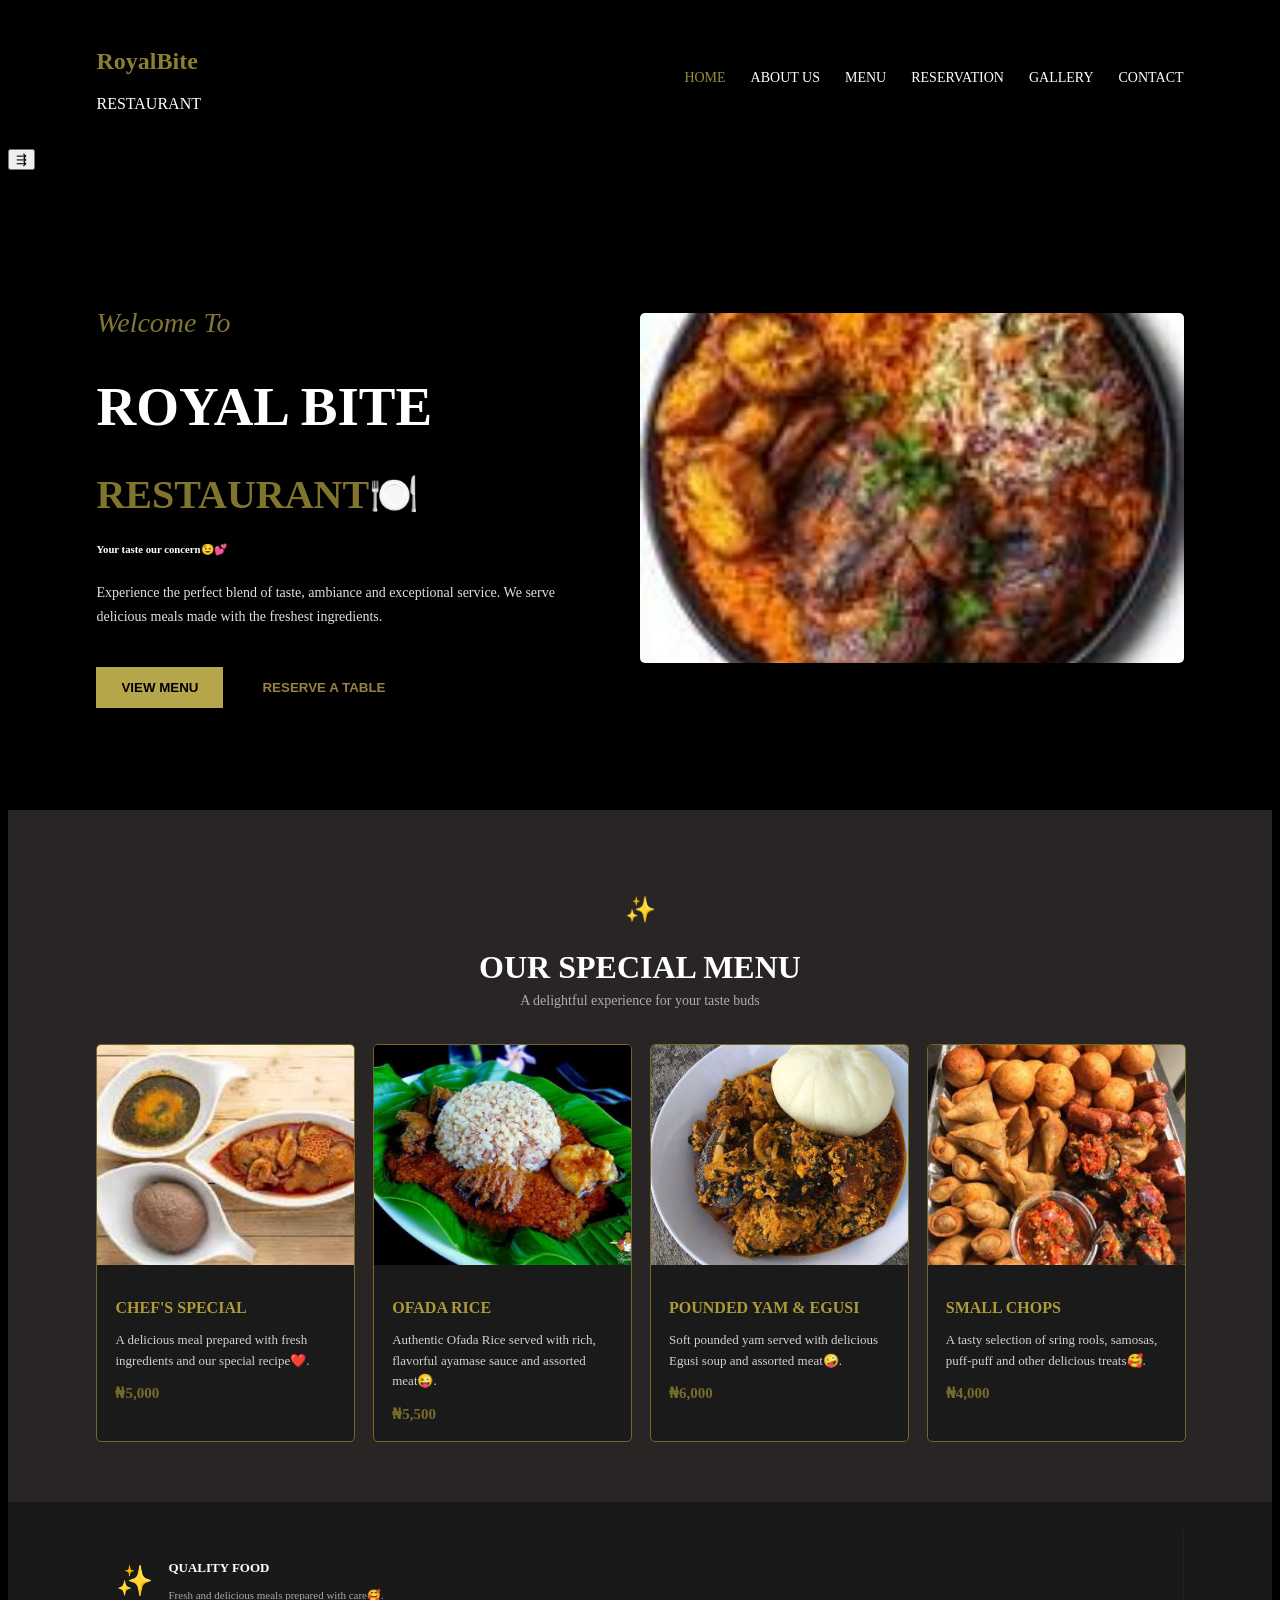
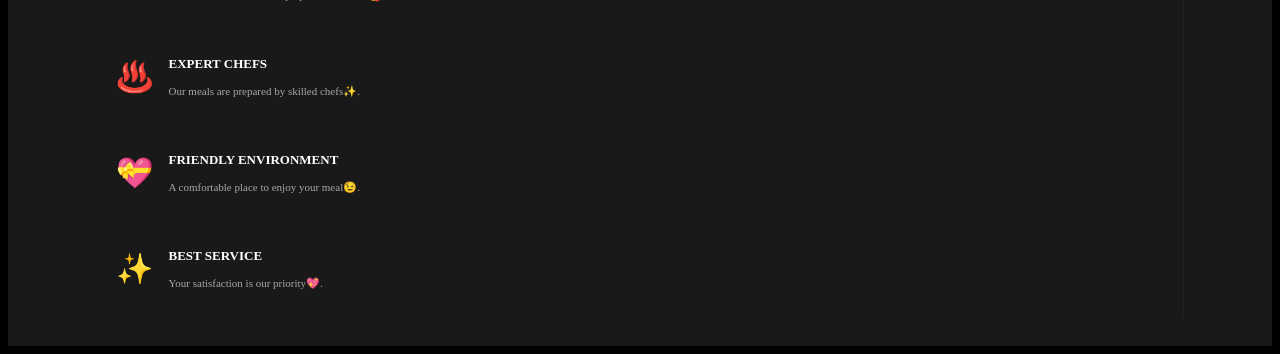
<file: index.html>
<!DOCTYPE html>
<html>
    <head>
        <title> Royal Bite Restaurant</title>
        <link rel="stylesheet" href="mine.css">
    </head>
    <body>
        <header> 
            <div class="logo">
                <h2> RoyalBite</h2>
                <p> RESTAURANT </p>
                </div>

                <nav>
                    <a href="mine.html">HOME</a>
                    <a href="about.html"> ABOUT US</a>
                    <a href="menu.html"> MENU</a>
                    <a href="reservation.html"> RESERVATION</a>
                    <a href="gallery.html"> GALLERY</a>
                    <a href="contact.html"> CONTACT</a>
                </nav>
        </header>

        <button class="menu-toggle"
        id="menu-toggle">⇶</button>
        
        <section class="mine">
            <div class="mine-section">
                <p> Welcome To</p>
                <h1> ROYAL BITE</h1>
                <h2> RESTAURANT🍽️</h2>
                     <h6> Your taste our concern😉💕</h6>
                   <p>
            Experience the perfect blend
    of taste, ambiance and 
                exceptional service. We serve 
    delicious meals made 
                 with the freshest ingredients.
        </p>

        <button> VIEW MENU</button>
        <button> RESERVE A TABLE</button>
            </div>

            <div class="mine-image">
                <img src="food.jpg" alt="Delicious Food">
            </div>
        </section>

        <section class="menu">
            <div class="section-title">
                <p>✨</p>
                <h2> OUR SPECIAL MENU</h2>
                <span> A delightful experience for your taste buds</span>
            </div>
            <div class="menu-container">
                <div class="food-section">
                    <img src="food (2).jpg" alt="Special Food">
                    <div class="food-info">
                        <h3> CHEF'S SPECIAL</h3>
                        <p>
                            A delicious meal prepared 
                with fresh
                            ingredients and our special recipe❤️.
                        </p>
                        <strong>₦5,000</strong>
                    </div>
                </div>

                <div class="food-section">
                    <img src="food (4).jpg" alt="Ofada Rice">
                    <div class="food-info">
                    <h3> OFADA RICE</h3>
                    <p>
                        Authentic Ofada Rice served with rich, flavorful ayamase sauce and assorted meat😜.
                    </p>
                    <strong> ₦5,500</strong>
                    </div>
                </div>

                <div class="food-section">
                    <img src="food (3).jpg" alt="Pounded Yam with Egusi">
                    <div class="food-info">
                        <h3> POUNDED YAM & EGUSI</h3>
                        <p>
                            Soft pounded yam served with delicious Egusi soup and assorted meat🤪.
                        </p>
                        <strong> ₦6,000</strong>
                    </div>
                </div>

                <div class="food-section">
                    <img src="food (5).jpg" alt="Small Chops">
                    <div class="food-info">
                        <h3> SMALL CHOPS </h3>
                        <P>
                            A tasty selection of sring rools, samosas, puff-puff and other delicious treats🥰.
                        </P>
                        <strong> ₦4,000</strong>
                    </div>
            </div>
        </section>
     
        <section class="hollies">
            <div class="holly">
                <div class="icon">✨</div>
                <div>
                    <h3>QUALITY FOOD</h3>
                    <p> Fresh and delicious meals prepared with care🥰.</p>
                </div>
            </div>

            <div class="holly">
                <div class="icon">♨️</div>
                <div>
                    <h3> EXPERT CHEFS</h3>
                    <p> Our meals are prepared by skilled chefs✨.</p>
                </div>
            </div>

            <div class="holly">
                <div class="icon">💝</div>
                <div>
                    <h3> FRIENDLY ENVIRONMENT</h3>
                    <p> A comfortable place to enjoy your meal😉.</p>
                </div>
            </div>

            <div class="holly">
                <div class="icon">✨</div>
                <div>
                    <h3> BEST SERVICE</h3>
                    <p> Your satisfaction is our priority💖.</p>
                </div>
            </div>
        </section>
    </body>
        
            

            
            


    </body>
    <script src="mine.js"></script>
</html>
</file>
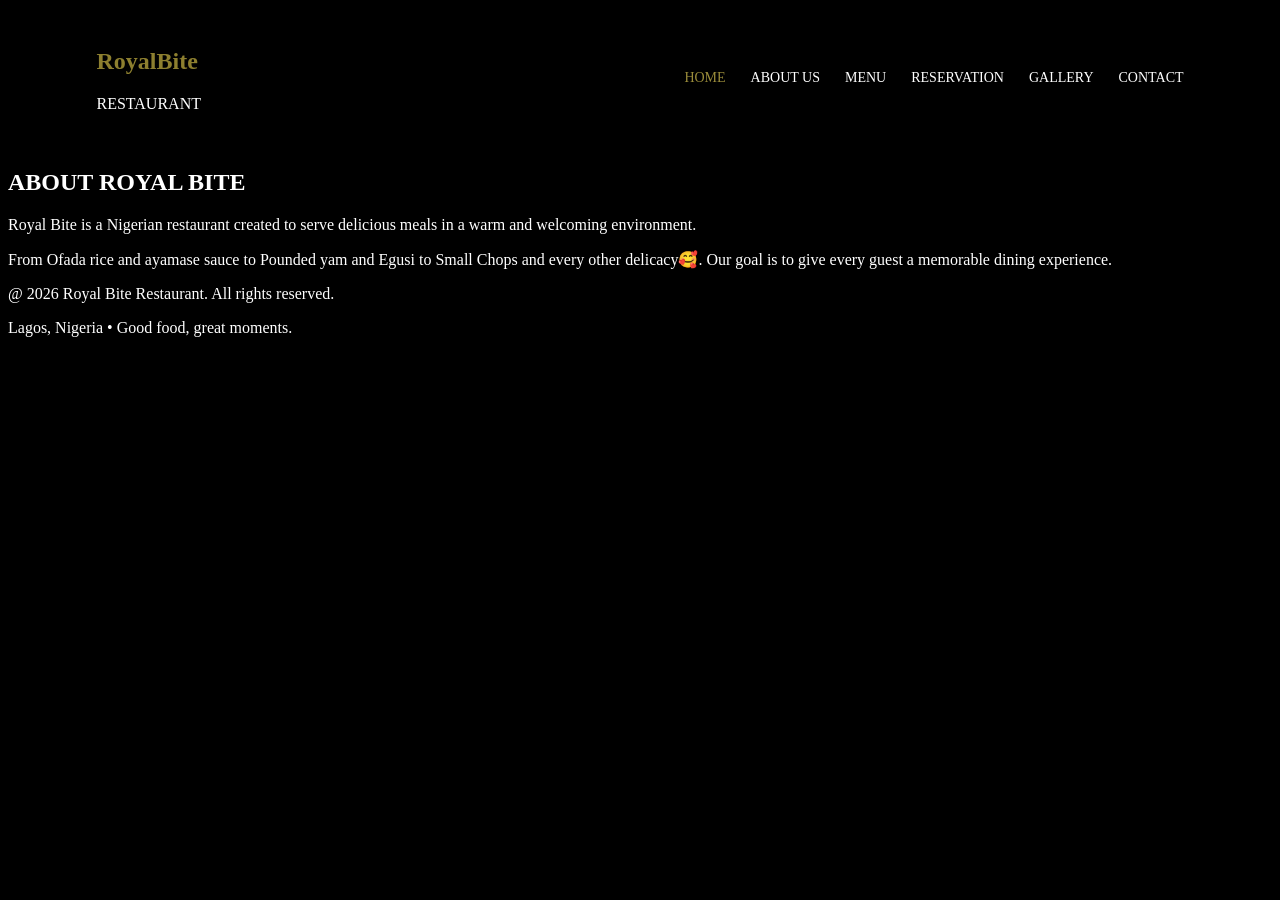
<file: about.html>
<!DOCTYPE html>
<html>
    <head>
        <title>About Us- Royal Bite Restaurant</title>
        <link rel="stylesheet" href="mine.css">
    </head>
    <body>
        <header>
            <div class="logo">
                <h2> RoyalBite</h2>
                <p> RESTAURANT</p>
            </div>

            <nav>
                <a href="mine.html">HOME</a>
                <a href="about.html">ABOUT US</a>
                <a href="menu.html">MENU</a>
                <a href="reservation.html">RESERVATION</a>
                <a href="gallery.html">GALLERY</a>
                <a href="contact.html">CONTACT</a>
            </nav>

        </header>

        <section class="about-page">
            <h1>ABOUT ROYAL BITE</h1>
            <p>
                Royal Bite is a Nigerian restaurant created to serve delicious meals in a warm and welcoming environment.
            </p>

            <p>
                From Ofada rice and ayamase sauce to Pounded yam and Egusi to Small Chops and every other delicacy🥰. Our goal is to give every guest a memorable dining experience.
            </p>
        </section>

        <footer>
            <p>@ 2026 Royal Bite Restaurant. All rights reserved.</p>
            <p> Lagos, Nigeria • Good food, great moments.</p>
        </footer>
    </body>
</html>
</file>
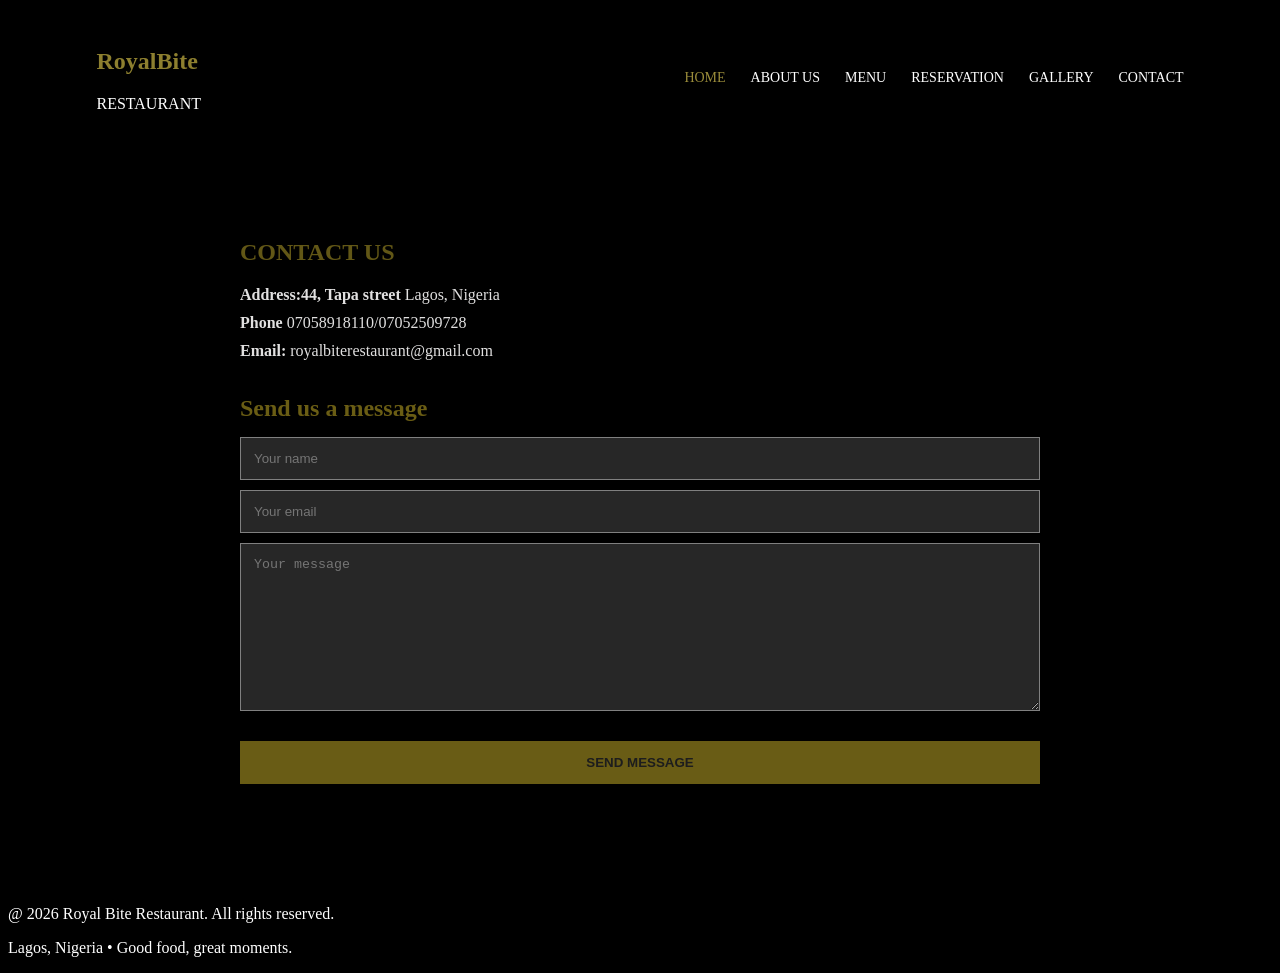
<file: contact.html>
<!DOCTYPE html>
<html>
    <head>
        <title> Reservation - Royal Bite Restaurant</title>
        <link rel="stylesheet" href="mine.css">
    </head>
    <body>
        <header>
            <div class="logo">
                <h2> RoyalBite</h2>
                <p> RESTAURANT</p>
            </div>

            <nav>
                <a href="mine.html">HOME</a>
                <a href="about.html">ABOUT US</a>
                <a href="menu.html">MENU</a>
                <a href="reservation.html">RESERVATION</a>
                <a href="gallery.html">GALLERY</a>
                <a href="contact.html">CONTACT</a>
            </nav>
            </header>

            <section class="contact-section">
                <h1>CONTACT US</h1>
                <p>
                    <strong>Address:44, Tapa street</strong>
                    Lagos, Nigeria
                </p>

                <p>
                    <strong>Phone</strong>
                    07058918110/07052509728
                </p>
                
                <p>
                    <strong>Email:</strong>
                    royalbiterestaurant@gmail.com
                </p>

                <h2>Send us a message</h2>

                <form id="contactForm">
                    <input type="text"
                    placeholder="Your name"
                    required>
                    <input type="email"
                    placeholder="Your email"
                    required>
                    <textarea placeholder="Your message" required></textarea>
                    <button type="submit">
                        SEND MESSAGE
                    </button>
                    <p id="successMessage"></p>
                </form>
            </section>

            <footer>
                <p>@ 2026 Royal Bite Restaurant. All rights reserved.</p>
                <p>Lagos, Nigeria • Good food, great moments.</p>
            </footer>
             <script src="mine.js"></script>
    </body>
</html>
</file>
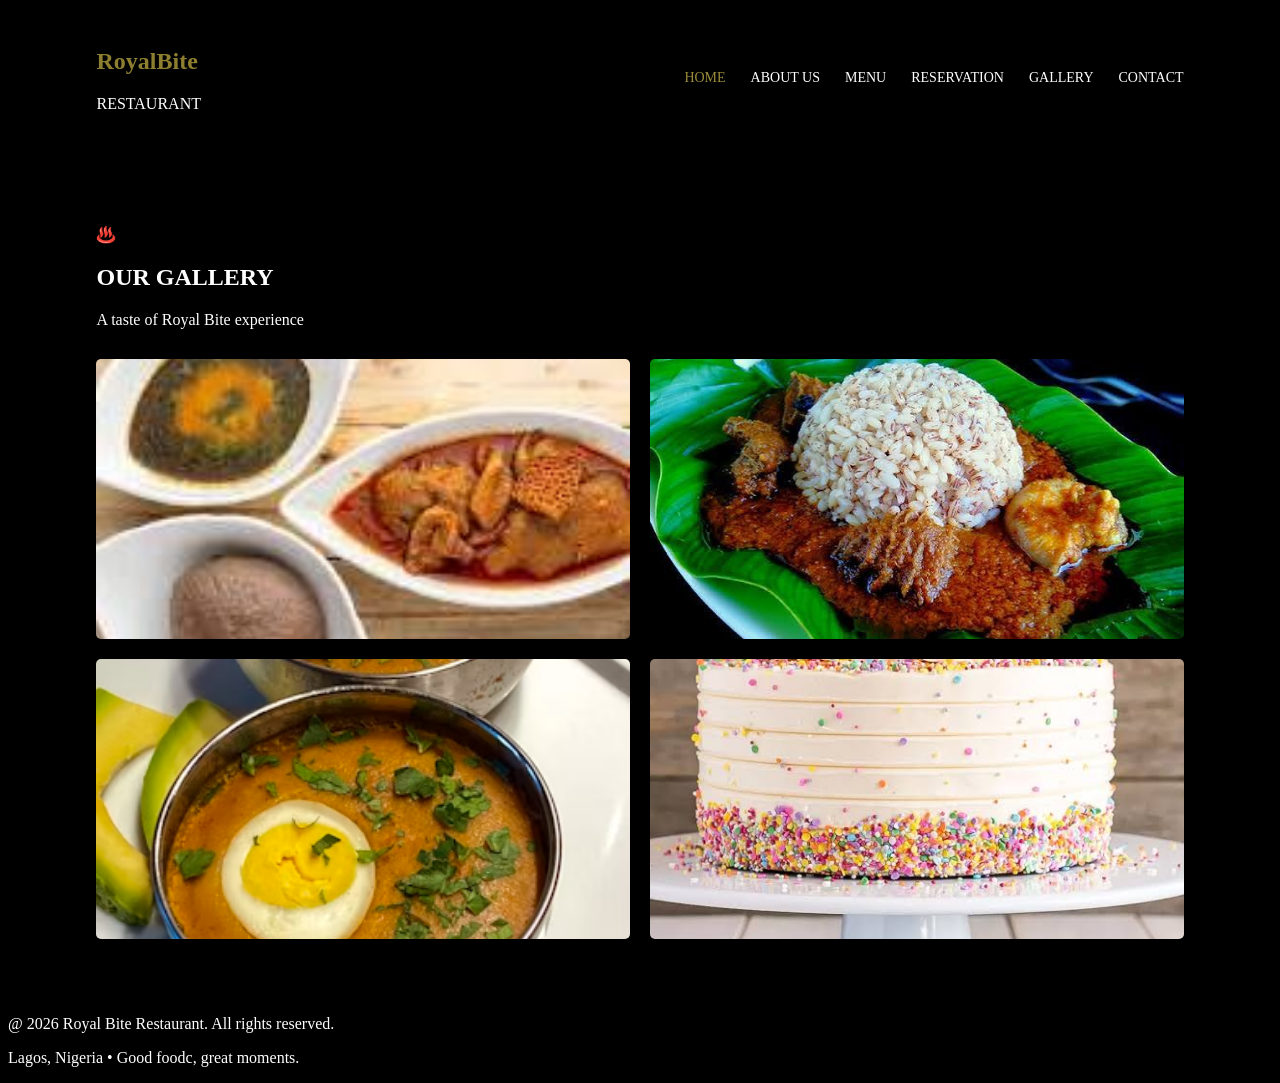
<file: gallery.html>
<!DOCTYPE html>
<html>
    <head>
        <title> Reservation - Royal Bite Restaurant</title>
        <link rel="stylesheet" href="mine.css">
    </head>
    <body>
        <header>
            <div class="logo">
                <h2> RoyalBite</h2>
                <p> RESTAURANT</p>
            </div>

            <nav>
                <a href="mine.html">HOME</a>
                <a href="about.html">ABOUT US</a>
                <a href="menu.html">MENU</a>
                <a href="reservation.html">RESERVATION</a>
                <a href="gallery.html">GALLERY</a>
                <a href="contact.html">CONTACT</a>
            </nav>
            </header>

            <section class="gallery-section">
                <div class="gallery-title">
                    <p>♨️</p>
                    <h2>OUR GALLERY</h2>
                    <span>
                        A taste of Royal Bite experience
                    </span>
                </div>

                <div class="gallery-reserved">
                    <img src="food (2).jpg" alt="Restaurant Food">
                    <img src="food (4).jpg" alt="Ofada Rice">
                     <img src="food.avif" alt="MOI MOI">
                      <img src="food (7).jpg" alt="CAKE">
                </div>
            </section>

            <footer>
                <p> @ 2026 Royal Bite Restaurant. All rights reserved.</p>
                <p> Lagos, Nigeria • Good foodc, great moments.</p>
            </footer>

    </body>
</html>
</file>
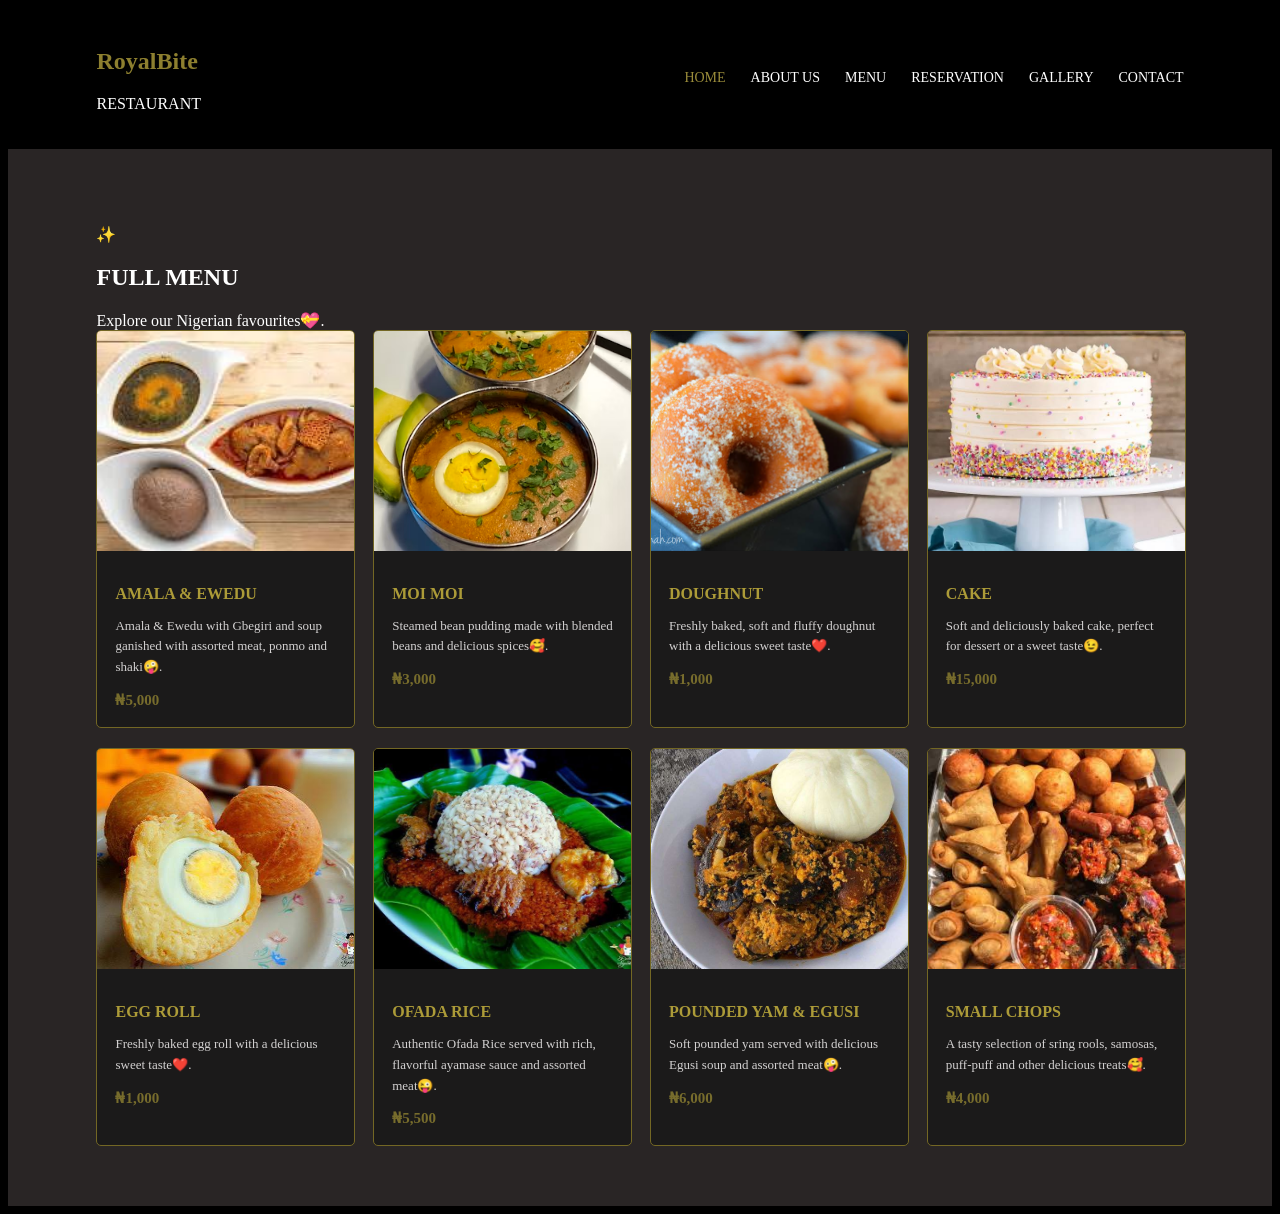
<file: menu.html>
<!DOCTYPE html>
<html>
    <head>
        <title> Menu - Royal Bite Restaurant</title>
        <link rel="stylesheet" href="mine.css">
    </head>
    <body>
        <header>
            <div class="logo">
                <h2> RoyalBite</h2>
                <p> RESTAURANT</p>
            </div>

            <nav>
                <a href="mine.html">HOME</a>
                <a href="about.html">ABOUT US</a>
                <a href="menu.html">MENU</a>
                <a href="reservation.html">RESERVATION</a>
                <a href="gallery.html">GALLERY</a>
                <a href="contact.html">CONTACT</a>
            </nav>
            </header>

            <section class="menu">
                <div class="menu-section">
                    <p>✨</p>
                    <h2> FULL MENU</h2>
                    <span>Explore our Nigerian favourites💝.</span>
                </div>

                <div class="menu-container">
                    <div class="food-section">
                        <img src="food (2).jpg" alt="Amala & Ewedu">
                        <div class="food-info">
                            <h3>AMALA & EWEDU</h3>
                            <p>
                            Amala & Ewedu with Gbegiri and soup ganished with assorted meat, ponmo and shaki🤪.
                            </p>
                            <strong>₦5,000</strong>
                        </div>
                    </div>

                    <div class="food-section">
                        <img src="food.avif" alt="MOI MOI">
                        <div class="food-info">

                            <h3>MOI MOI</h3>
                            <P>Steamed bean pudding made with blended beans and delicious spices🥰.</P>
                            <strong>₦3,000</strong>
                        </div>
                    </div>

                    <div class="food-section">
                        <img src="food (6).jpg" alt="DOUGHNUT">
                        <div class="food-info">
                            <h3>DOUGHNUT</h3>
                            <P>Freshly baked, soft and fluffy doughnut with a delicious sweet taste❤️.</P>
                            <strong>₦1,000</strong>
                        </div>
                    </div>

                    <div class="food-section">
                        <img src="food (7).jpg" alt="CAKE">
                        <div class="food-info">
                            <h3> CAKE</h3>
                            <p> Soft and deliciously baked cake, perfect for dessert or a sweet taste😉.</p>
                            <strong>₦15,000</strong>
                        </div>
                    </div>

                    <div class="food-section">
                        <img src="food (8).jpg" alt="EGG ROLL">
                        <div class="food-info">
                        <h3> EGG ROLL</h3>
                        <p>Freshly baked egg roll with a delicious sweet taste❤️.</p>
                        <strong>₦1,000</strong>
                        </div>
                    </div>

                    <div class="food-section">
                    <img src="food (4).jpg"za alt="Ofada Rice">
                    <div class="food-info">
                    <h3> OFADA RICE</h3>
                    <p>
                        Authentic Ofada Rice served with rich, flavorful ayamase sauce and assorted meat😜.
                    </p>
                    <strong> ₦5,500</strong>
                    </div>
                </div>

                     <div class="food-section">
                    <img src="food (3).jpg" alt="Pounded Yam with Egusi">
                    <div class="food-info">
                        <h3> POUNDED YAM & EGUSI</h3>
                        <p>
                            Soft pounded yam served with delicious Egusi soup and assorted meat🤪.
                        </p>
                        <strong> ₦6,000</strong>
                    </div>
                </div>

                <div class="food-section">
                    <img src="food (5).jpg" alt="Small Chops">
                    <div class="food-info">
                        <h3> SMALL CHOPS </h3>
                        <P>
                            A tasty selection of sring rools, samosas, puff-puff and other delicious treats🥰.
                        </P>
                        <strong> ₦4,000</strong>
                    </div>
                </div>           
             </section>
</file>
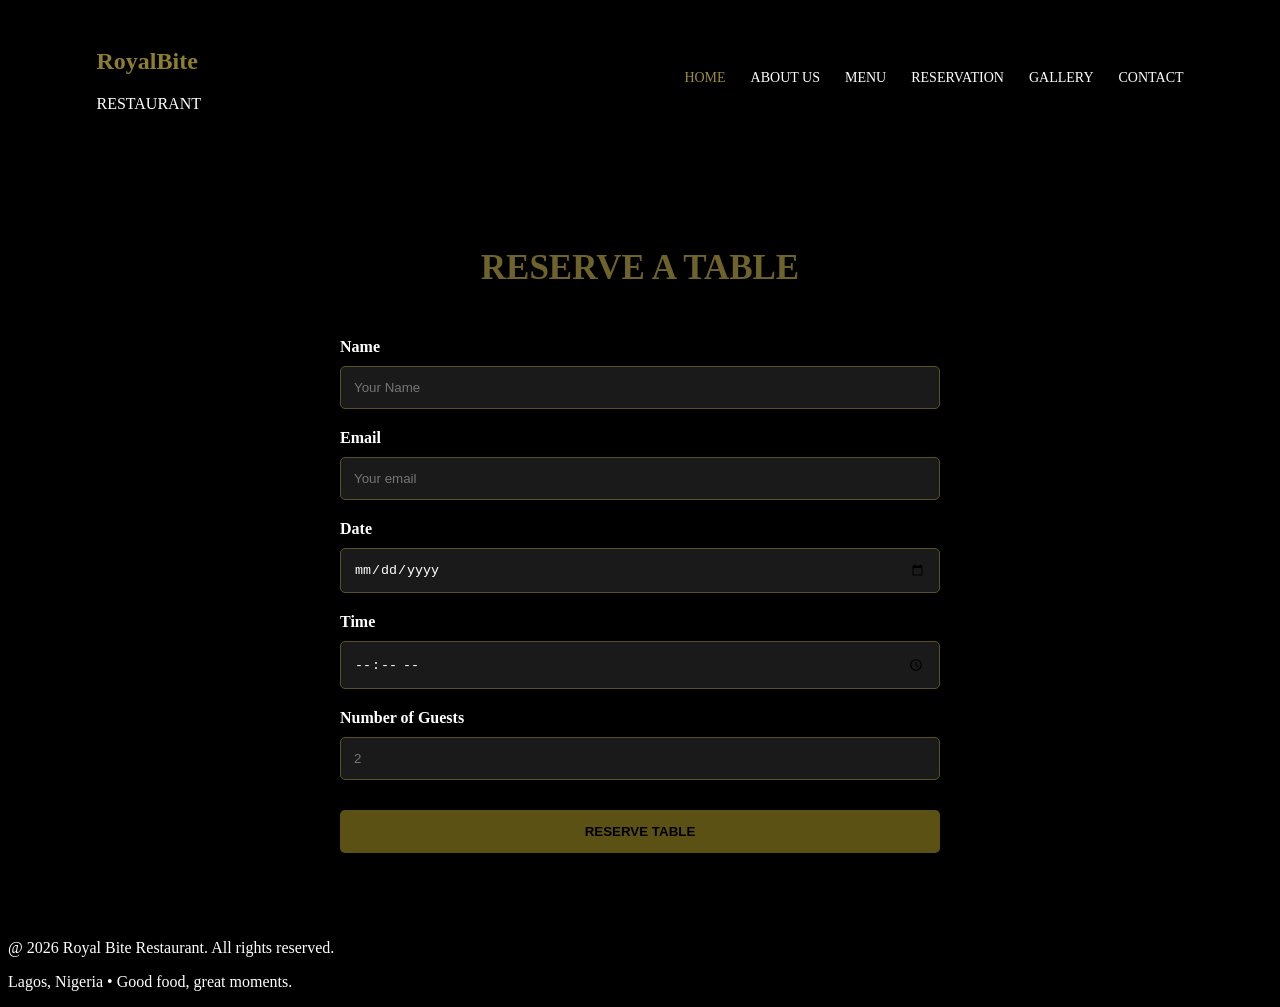
<file: reservation.html>
<!DOCTYPE html>
<html>
    <head>
        <title> Reservation - Royal Bite Restaurant</title>
        <link rel="stylesheet" href="mine.css">
    </head>
    <body>
        <header>
            <div class="logo">
                <h2> RoyalBite</h2>
                <p> RESTAURANT</p>
            </div>

            <nav>
                <a href="mine.html">HOME</a>
                <a href="about.html">ABOUT US</a>
                <a href="menu.html">MENU</a>
                <a href="reservation.html">RESERVATION</a>
                <a href="gallery.html">GALLERY</a>
                <a href="contact.html">CONTACT</a>
            </nav>
            </header>

            <section class="reservation-section">
                <h1> RESERVE A TABLE</h1>
                <form id="reservationForm">
                    <label>Name</label>
                    <input type="text" placeholder="Your Name">
                    <label>Email</label>
                    <input type="email" placeholder="Your email">
                    <label>Date</label>
                    <input type="date">
                    <label>Time</label>
                    <input type="time">
                    <label>Number of Guests</label>
                    <input type="number" min="1" placeholder="2">
                    <button type="submit">
                        RESERVE TABLE
                    </button>
                
                </form>
            </section>

            <footer>
                <p>@ 2026 Royal Bite Restaurant. All rights reserved.</p>
                <p>Lagos, Nigeria • Good food, great moments.</p>
            </footer>
             <script src="mine.js"></script>
    </body>
</html>
</file>
<file: mine.css>
body {
    background-color: black;
    color: white;
}
.logo h2 {
    color: rgb(141, 127, 47);
}

header {
    display: flex;
    align-items: center;
    justify-content: space-between;
    padding: 20px 7%;
}

nav {
    display: flex;
    gap: 25px;
}

nav a {
    color: white;
    text-decoration: none;
    font-size: 14px;
    font-weight: 500;
}

nav a:hover {
    color: rgb(150, 134, 42);
}

nav a:first-child{
    color: rgb(154, 140, 58);
}

.mine {
    display: flex;
    align-items: center;
    justify-content: space-between;
    gap: 50px;
    padding: 70px 7%;
    min-height: 500px;
}

.mine-section {
    width: 45%;
}

.mine-section p:first-child {
    color: rgb(130, 118, 51);
    font-size: 28px;
    font-style: italic;
}

.mine h1 {
    font-size: 55px;
    margin: 10px 0 0;
}

.mine h2 {
    color: rgb(129, 117, 46);
    font-size:  40px;
    margin-bottom: 20px;
}

.mine-image {
    width: 50%;
}

.mine-image img {
    width: 100%;
    height: 350px;
    object-fit: cover;
    border-radius: 5px;
}

.mine-section p {
    color: rgb(229, 222, 222);
    line-height: 1.7;
    font-size: 14px;
    max-width: 500px;
}

.mine-section button {
    margin-top: 25px;
    margin-right: 10px;
    padding: 13px 25px;
    border: none;
    background-color: rgb(182, 166, 75);
    color: black;
    font-weight: bold;
    cursor: pointer;
}

.mine-section button:last-child {
    background-color: transparent;
    color: rgb(154, 129, 68);
    border: 1px solid rgb(169, 151, 53)enrod;
}

.menu {
    background-color: rgb(41, 37, 37);
    padding: 60px 7%;
}

.section-title {
    text-align: center;
    margin-bottom: 35px;
}

.section-title p {
    color: rgb(103, 94, 46);
    font-size: 25px;
}

.section-title h2 {
    font-size: 32px;
    margin: 5px 0;
}

.section-title span {
    color: rgb(175, 172, 172);
    font-size: 14px;
}

.menu-container {
    display: grid;
    grid-template-columns: repeat(4,1fr);
    gap: 20px;
}

.food-section {
    background-color: rgb(27, 26, 26);
    border: 1px solid rgb(115, 103, 36);
    border-radius: 5px;
    overflow: hidden;
    width: 100%;
}

.food-section img {
    width: 100%;
    height: 220px;
    object-fit: cover;
    display: block;
}

.food-info {
    padding: 18px;
}

.food-info h3 {
    color: rgb(172, 155, 56);
    font-size: 16px;
    margin-bottom: 10px;
}

.food-info p {
    color: rgb(211, 209, 209);
    font-size: 13px;
    line-height: 1.6;
}

.food-info strong {
    display: block;
    color: rgb(119, 108, 44);
    margin-top: 12px;
    font-size: 15px;
}

.hollies {
    display: grid;
    grid-template-columns: repeat(4 1fr);
    padding: 30px 7%;
    background-color: rgb(25, 25, 25);
}

.holly {
    display: flex;
    align-items: center;
    gap: 15px;
    padding: 15px 20px;
    border-right: 1px solid rgba(62, 62, 62, 0.224);
}

.holly :last-child {
    border-right: none;
}

.icon {
    color: rgb(139, 127, 57);
    font-size: 30px;
}

.holly h3 {
    color: white;
    font-size: 13px;
}

.holly p {
    color: rgb(169, 167, 167);
    font-size: 11px;
    margin-top: 5px;
}

.food-section {
    transition: transform 0.3s ease;
}

.food-section  :hover {
transform: translate(-8Px);
}

.mine-text button {
    transition: 0.3s ease;
}

.mine-text button :hover {
    background-color: white;
    color: rgb(33, 33, 33);
}

nav a {
    transition: 0.3s ease;
}

.food-section img {
    transition: transform 0.4s ease;
}


.food-section :hover img {
transform: scale(1.05);
}

.reservation-section {
    padding: 70px 7%;
    min-height: 70vh;
}

.reservation-section h1 {
     text-align: center;
     color: rgb(109, 99, 43);
     font-size: 35px;
     margin-bottom: 40px;
}

.reservation-section form {
    max-width: 600px;
    margin: auto;
    display: flex;
    flex-direction: column;
    gap: 10px;
}

.reservation-section label {
    color: white;
    font-weight: bold;
    margin-top: 10px;
}

.reservation-section input {
    width: 100%;
    padding: 13px;
    box-sizing: border-box;
    background-color: rgb(27, 26, 26);
    color: white;
    border: 1px solid rgb(89, 81, 35);
    border-radius: 5px;
}

.reservation-section input :focus {
     outline: none;
     border: 2px solid rgb(98, 88, 30);
}

.reservation-section button {
    margin-top: 20px;
    padding: 14px;
    background-color: rgb(92, 81, 20);
    color: black;
    border: none;
    border-radius: 5px;
    font-weight: bold;
    cursor: pointer;
}

.reservation-section button :hover {
    background-color:white ;
    color: black;
}

.gallery-section {
    padding: 60px 7%;
}

.gallery-reserved {
    display: grid;
    grid-template-columns: repeat(2, 1fr);
    gap: 20px;
    margin-top: 30px;
}

.gallery-reserved img {
    width: 100%;
    height: 280px;
    object-fit: cover;
    border-radius: 5px;
}

.contact-section {
    padding: 70px 7%;
    max-width: 800px;
    margin: auto;
}

.contact-section h1 {
    color: rgb(98, 87, 22);
}

.contact-section h2 {
    color: rgb(106, 93, 20);
}

.contact-section p {
color: rgb(225, 224, 224);
margin: 10px 0;
}

.contact-section h2 {
    margin: 35px 0 15px;
}

.contact-section form {
    display: grid;
    gap: 10px;
}

.contact-section input {
    padding: 13px;
    border: 1px solid grey;
    background: rgb(39, 39, 39);
    color: white;
}

.contact-section textarea {
    padding: 13px;
    border: 1px solid grey;
    background: rgb(39, 39, 39);
    color: white;
    min-height: 140px;
    resize: vertical;
}

.contact-section  button {
    margin-top: 20px;
    padding: 14px;
    border: none;
    background: rgb(105, 92, 21);
    color: rgb(29, 29, 29);
    font-weight: bold;
    cursor: pointer;
}

.contact-section button :hover {
    background: white;
    color: rgb(23, 23, 23);
}



@media (max-width:768px) {
    header { 
        flex-direction: column;
        gap: 20px;
        padding: 20px;
    }

.mine {
    flex-direction: column;
    padding: 50px 2opx;
    text-align: center;
}

.mine-text,
.mine-image {
    width: 100%;
}

.mine-image img {
    height: 280px;
}

.menu {
    padding: 50px 20px;
}

.menu-container {
    grid-template-columns: 1fr;
}

.hollies {
    grid-template-columns: 1fr;
    padding: 30px 20px;
}

.holly {
    border-right: none;
    border-bottom: 1px solid #444444;
    padding: 20px 0;
}

.holly:last-child {
    border-bottom: none;
}

.gallery-reserved {
    grid-template-columns: 1fr;
}

.gallery-reserved img {
    height: 250px;
}

body {
    overflow-x: hidden;
}

nav {
    display: flex;
    flex-wrap: wrap;
    justify-content: center;
    gap: 12px;
}
}

#successMessage {
    margin-top: 15px;
    font-weight: bold;
    text-align: center;
}
</file>
